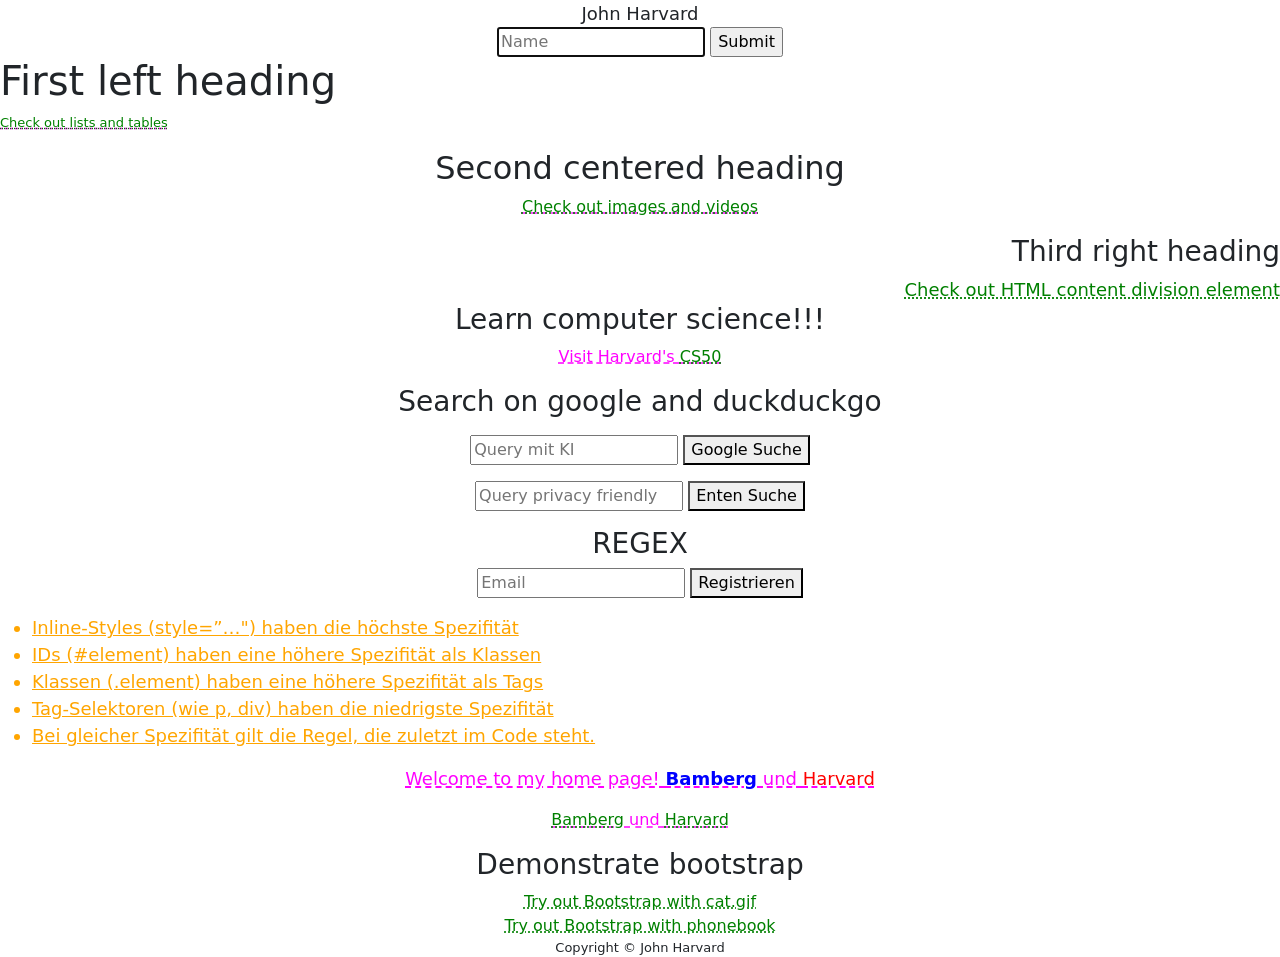
<file: index.html>
<!DOCTYPE html>
<html lang="de">

<head>
    <link href="https://cdn.jsdelivr.net/npm/bootstrap@5.3.3/dist/css/bootstrap.min.css" rel="stylesheet">
    <link href="style.css" rel="stylesheet">
    <link href="specificity.css" rel="stylesheet">
    <meta charset="UTF-8">
    <title>Hallo, Titel</title>
</head>

<body class="centered">
    <header class="large">
        John Harvard
    </header>

    <main class="medium">
        <form>
            <input autocomplete="off" autofocus id="eingabe" placeholder="Name" type="text">
            <input type="submit">
        </form>
        <script>

            function greet() {
                let name = document.querySelector('#eingabe').value;
                alert('hallo, ' + name);
                event.preventDefault();
            }

            let form = document.querySelector('form');
            form.addEventListener('submit', greet);

        </script>

        <h1 class="left">First left heading</h1>
        <p class="left small">
            <a href="./subpages/list-tables.html">Check out lists and tables</a>
        </p>

        <h2 class="centered">Second centered heading</h2>
        <p class="centered medium">
            <a href="subpages/images-videos.html">Check out images and videos</a>
        </p>

        <h3 class="right">Third right heading</h3>
        <div class="right large">
            <a href="./subpages/div.html">Check out HTML content division element</a>
        </div>
        <h3>Learn computer science!!!</h3>

        <p>
            Visit Harvard's <a href="https://cs50.harvard.edu/x/">CS50</a>
        </p>
        <h3>Search on google and duckduckgo</h3>

        <p>
        <form action="https://www.google.com/search" method="get">
            <input autocomplete="off" name="q" placeholder="Query mit KI" type="search">
            <button>Google Suche</button>
        </form>
        </p>

        <p>
        <form action=https://duckduckgo.com" method="get">
            <input autocomplete="off" autofocus name="q" placeholder="Query privacy friendly" type="search">
            <button>Enten Suche</button>
        </form>
        </p>

        <h3>REGEX</h3>
        <form>
            <input autocomplete="off" autofocus name="email" placeholder="Email" type="email"
                pattern=".+@.+\.uni-bamberg\.de">
            <button>Registrieren</button>
        </form>

        <p>
        <ul class="left large">
            <li>Inline-Styles (style=”…") haben die höchste Spezifität</li>
            <li>IDs (#element) haben eine höhere Spezifität als Klassen</li>
            <li>Klassen (.element) haben eine höhere Spezifität als Tags</li>
            <li>Tag-Selektoren (wie p, div) haben die niedrigste Spezifität</li>
            <li>Bei gleicher Spezifität gilt die Regel, die zuletzt im Code steht.</li>
        </ul>
        </p>

        <p class="large">
            Welcome to my home page!
            <a class="firsttwo bold red" id="bamberg" href="https://www.uni-bamberg.de/">Bamberg</a> und
            <a class="firsttwo red" href="https://www.harvard.edu/">Harvard</a>
        </p>
        <p>
            <a href="https://www.uni-bamberg.de/">Bamberg</a> und
            <a href="https://www.harvard.edu/">Harvard</a>
        </p>

        <h3>Demonstrate bootstrap</h3>
        <div>
            <a href="./subpages/bootstrap-demo.html">Try out Bootstrap with cat.gif</a>
        </div>
        <div>
            <a href="./subpages/bootstrap-phonebook.html">Try out Bootstrap with phonebook</a>
        </div>
    </main>

    <footer class="small">
        Copyright &#169; John Harvard
    </footer>

</body>

</html>
</file>
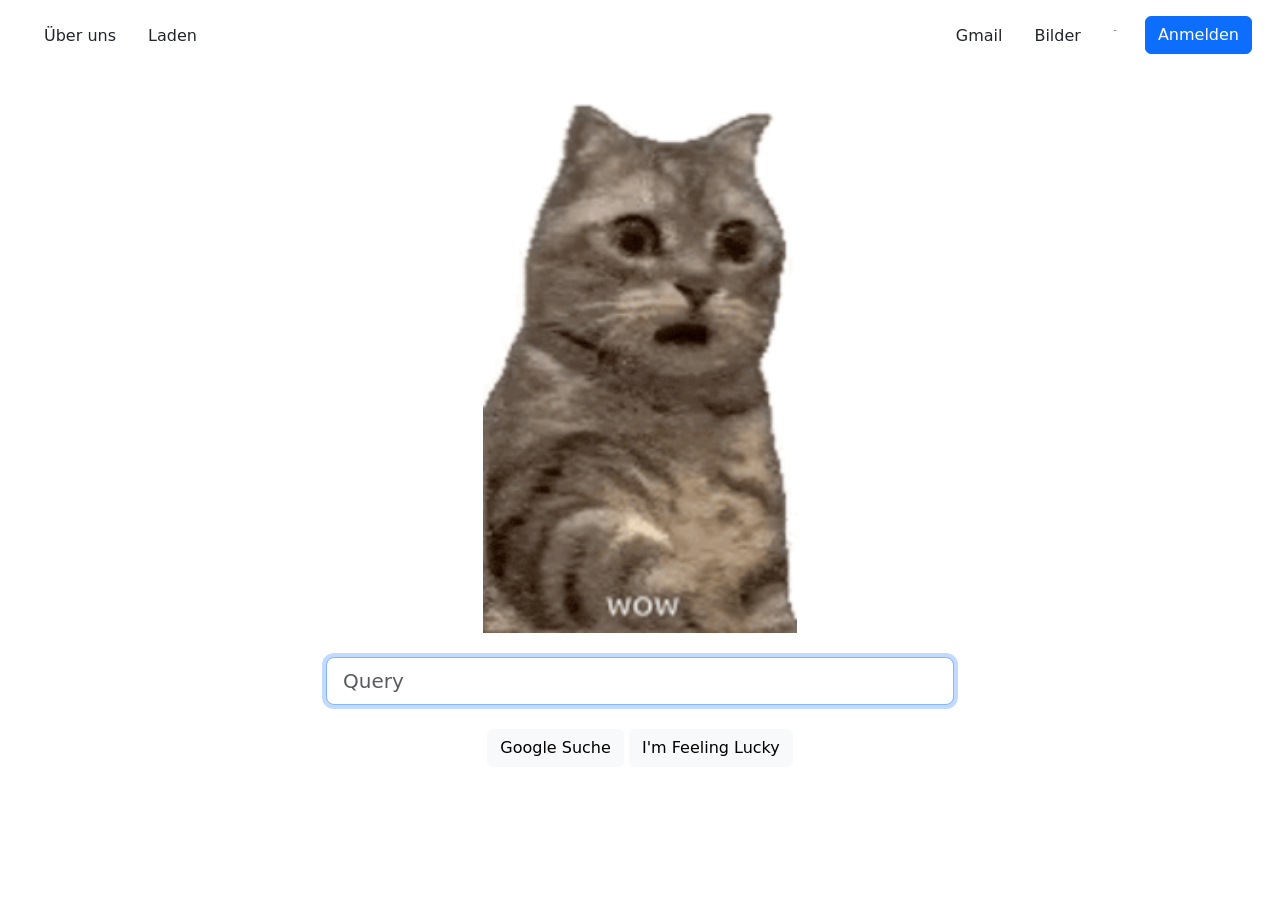
<file: subpages/bootstrap-demo.html>
<!DOCTYPE html>
<html lang="de">

<head>
    <link href="https://cdn.jsdelivr.net/npm/bootstrap@5.3.3/dist/css/bootstrap.min.css" rel="stylesheet">
    <meta charset="UTF-8">
    <title>Hallo, bootstrap with cat</title>
</head>

<body class="centered">

    <div class="container-fluid">

        <ul class="m-3 nav">
            <li class="nav-item">
                <a class="nav-link text-dark" href="https://about.google/">Über uns</a>
            </li>
            <li class="nav-item">
                <a class="nav-link text-dark" href="https://store.google.com/">Laden</a>
            </li>
            <li class="nav-item ms-auto">
                <a class="nav-link text-dark" href="https://www.google.com/gmail/">Gmail</a>
            </li>
            <li class="nav-item">
                <a class="nav-link text-dark" href="https://www.google.com/imghp">Bilder</a>
            </li>
            <li class="nav-item">
                <a class="nav-link text-dark" href="https://www.google.com/intl/en/about/products">
                    <svg xmlns="http://www.w3.org/2000/svg" width="16" height="16" fill="currentColor"
                        class="bi bi-grid-3x3-gap-fill" viewBox="0 0 16 16">
                        <path
                            d="M1 2a1 1 0 0 1 1-1h2a1 1 0 0 1 1v2a1 1 0 0 1-1 1H2a1 1 0 0 1-1-1V2zm5 0a1 1 0 0 1 1-1h2a1 1 0 0 1 1v2a1 1 0 0 1-1 1H7a1 1 0 0 1-1-1V2zm5 0a1 1 0 0 1 1-1h2a1 1 0 0 1 1v2a1 1 0 0 1-1 1h-2a1 1 0 0 1-1-1V2zM1 7a1 1 0 0 1 1-1h2a1 1 0 0 1 1v2a1 1 0 0 1-1 1H2a1 1 0 0 1-1-1V7zm5 0a1 1 0 0 1 1-1h2a1 1 0 0 1 1v2a1 1 0 0 1-1 1H7a1 1 0 0 1-1-1V7zm5 0a1 1 0 0 1 1-1h2a1 1 0 0 1 1v2a1 1 0 0 1-1 1h-2a1 1 0 0 1-1-1V7zM1 12a1 1 0 0 1 1-1h2a1 1 0 0 1 1v2a1 1 0 0 1-1 1H2a1 1 0 0 1-1-1v-2zm5 0a1 1 0 0 1-1h2a1 1 0 0 1 1v2a1 1 0 0 1-1 1H7a1 1 0 0 1-1-1v-2zm5 0a1 1 0 0 1-1h2a1 1 0 0 0 1 1v2a1 1 0 0 1-1 1h-2a1 1 0 0 1-1-1v-2z" />
                    </svg>
                </a>
            </li>
            <li class="nav-item">
                <a class="btn btn-primary" href="https://accounts.google.com/ServiceLogin" role="button">Anmelden</a>
            </li>
        </ul>

        <div class="text-center">

            <!-- https://knowyourmeme.com/memes/happy-cat -->
            <img alt="Happy Cat" class="img-fluid w-25" src="cat.gif">

            <form action="https://www.google.com/search" class="mt-4" method="get">
                <input autocomplete="off" autofocus class="form-control form-control-lg mb-4 mx-auto w-50" name="q"
                    placeholder="Query" type="search">
                <button class="btn btn-light">Google Suche</button>
                <button class="btn btn-light" name="btnI">I'm Feeling Lucky</button>
            </form>

        </div>

    </div>

</body>

</html>
</file>
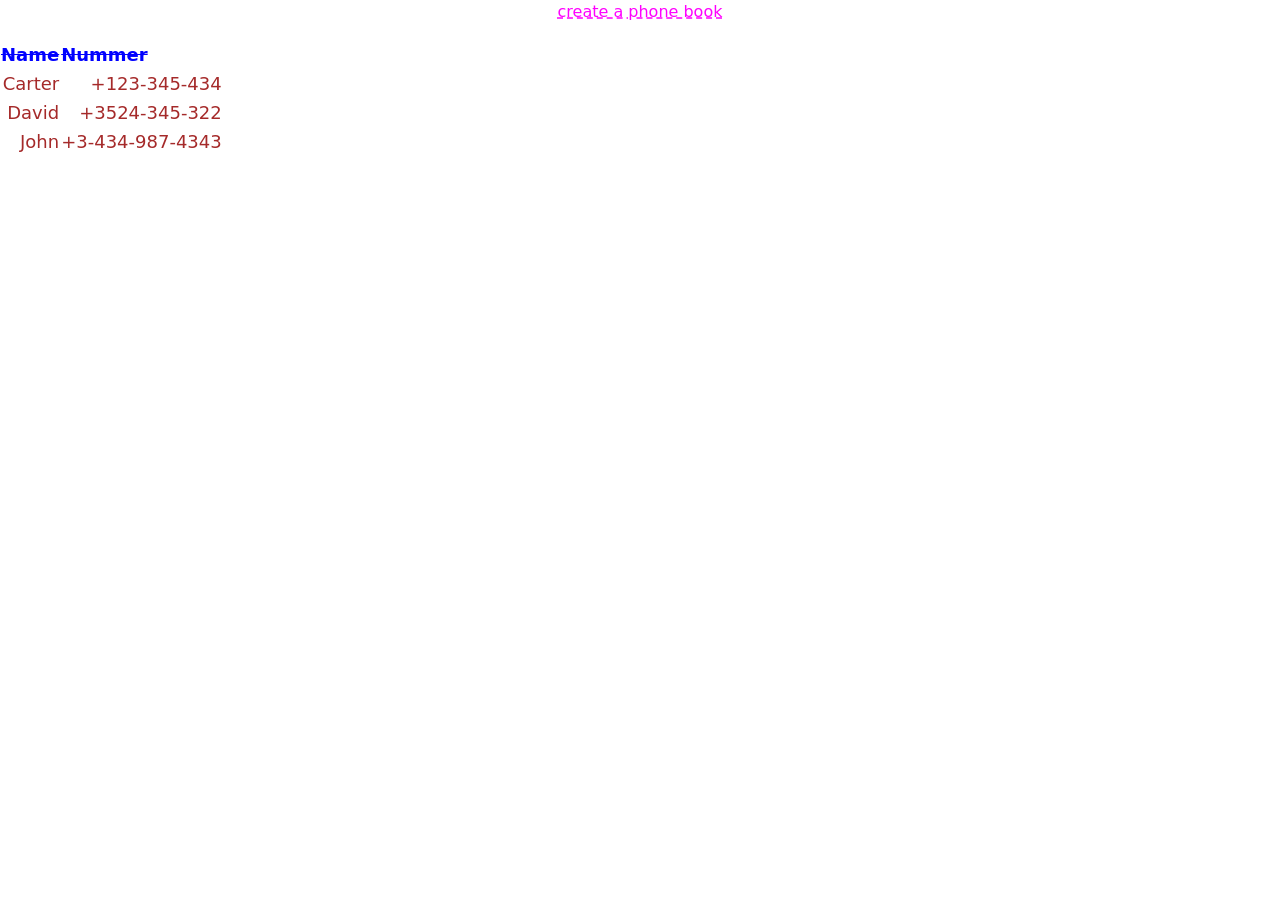
<file: subpages/bootstrap-phonebook.html>
<!DOCTYPE html>
<html lang="de">

<head>
    <link href="https://cdn.jsdelivr.net/npm/bootstrap@5.3.3/dist/css/bootstrap.min.css" rel="stylesheet">
    <link href="../style.css" rel="stylesheet">
    <link href="../specificity.css" rel="stylesheet">
    <meta charset="UTF-8">
    <title>Hallo, bootstrap</title>
</head>

<body class="centered">

    <p>
        create a phone book
    </p>

    <table class="large" id="bamberg">
        <thead>
            <tr>
                <th>Name</th>
                <th>Nummer</th>
            </tr>
        </thead>
        <tbody>
            <tr>
                <td>Carter</td>
                <td>+123-345-434</td>
            </tr>
            <tr>
                <td>David</td>
                <td>+3524-345-322</td>
            </tr>
            <tr>
                <td>John</td>
                <td>+3-434-987-4343</td>
            </tr>
        </tbody>
    </table>

</body>

</html>
</file>
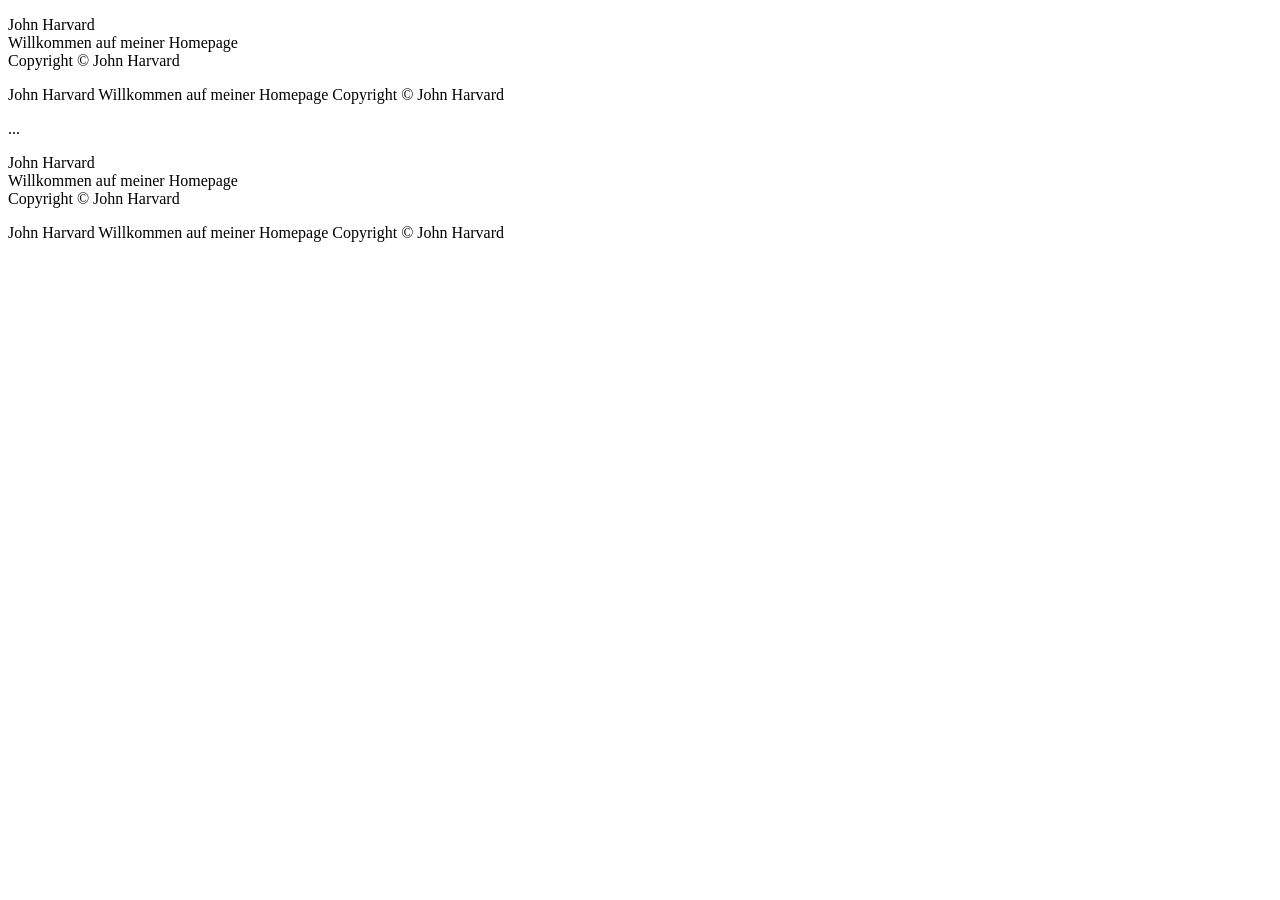
<file: subpages/div.html>
<!DOCTYPE html>
<html lang="de">

<head>
    <title>css</title>
</head>

<body>

    <p>
    <div>
        John Harvard
    </div>

    <div>
        Willkommen auf meiner Homepage
    </div>

    <div>
        Copyright &#169; John Harvard
    </div>
    </p>

    <div>
        John Harvard
        Willkommen auf meiner Homepage
        Copyright &#169; John Harvard
    </div>

    <p>...</p>

    <div>
        <div>
            John Harvard
        </div>
        <div>
            Willkommen auf meiner Homepage
        </div>
        <div>
            Copyright &#169; John Harvard
        </div>

    </div>

    <p>
        John Harvard
        Willkommen auf meiner Homepage
        Copyright &#169; John Harvard
    </p>

</body>

</html>
</file>
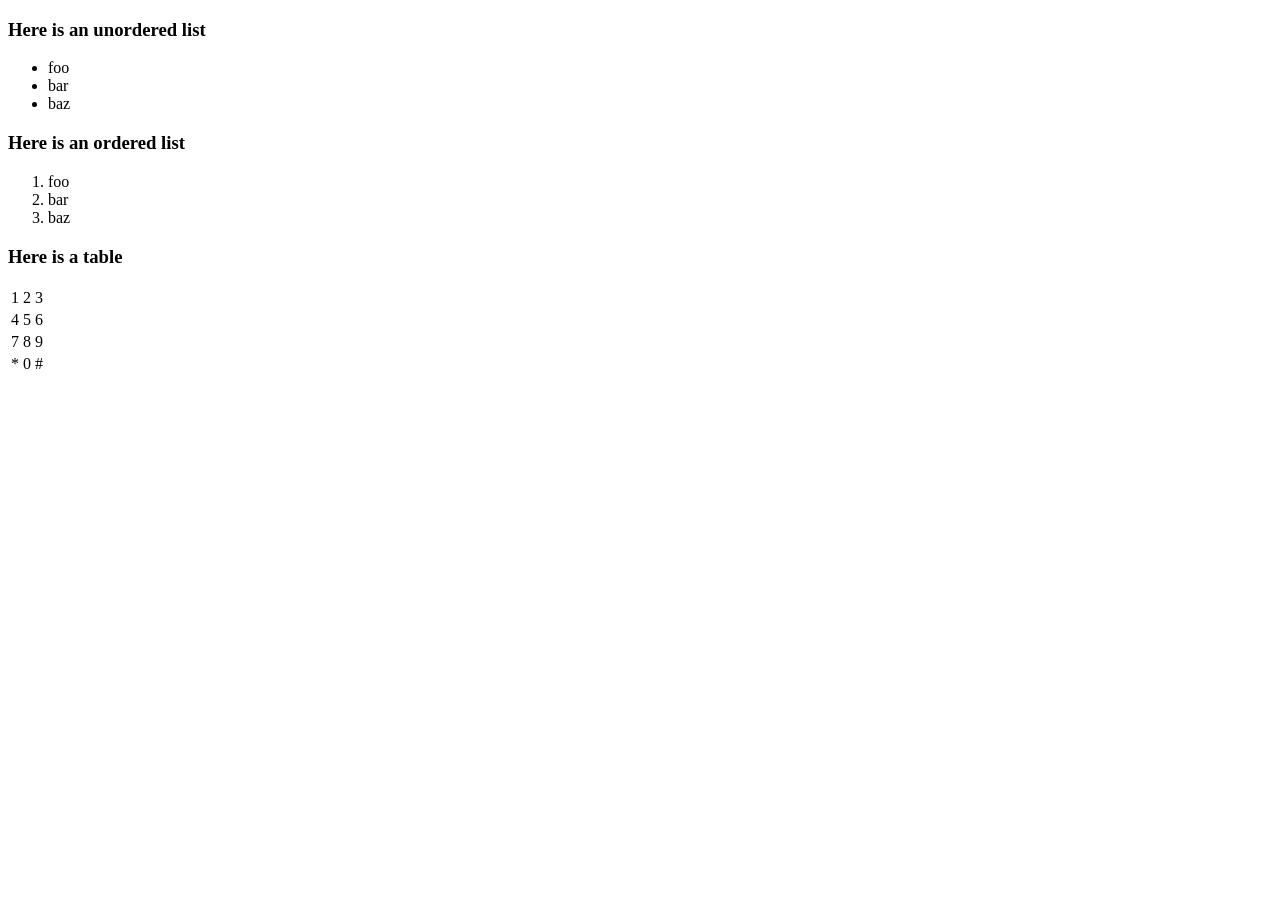
<file: subpages/list-tables.html>
<!DOCTYPE html>
<html lang="de">

<head>
    <meta charset="UTF-u">
    <title>List and tables</title>
</head>

<body>
    <h3>Here is an unordered list</h3>
    <ul>
        <li>foo</li>
        <li>bar</li>
        <li>baz</li>
    </ul>
    <h3>Here is an ordered list</h3>
    <ol>
        <li>foo</li>
        <li>bar</li>
        <li>baz</li>
    </ol>
    <h3>Here is a table</h3>
    <table>
        <tr>
            <td>1</td>
            <td>2</td>
            <td>3</td>
        </tr>
        <tr>
            <td>4</td>
            <td>5</td>
            <td>6</td>
        </tr>
        <tr>
            <td>7</td>
            <td>8</td>
            <td>9</td>
        </tr>
        <tr>
            <td>*</td>
            <td>0</td>
            <td>#</td>
        </tr>
    </table>
</body>

</html>
</file>
<file: style.css>
.centered {
    text-align: center;
}

.right {
    text-align: right;
}

.left {
    text-align: left;
}

.large {
    font-size: large;
}

.medium {
    font-size: medium;
}

.small {
    font-size: small;
}
</file>
<file: specificity.css>
td {
    text-align: right;
    color: brown;
}

thead {
    text-decoration: line-through;
    text-align: left;
}

a {
    color: green;
    text-decoration: underline dotted;
}

p {
    color: magenta;
    text-decoration: underline dashed
}

li {
    color: orange;
    text-decoration: underline;
}

#bamberg {
    color: blue;
}

.firsttwo {
    text-decoration: none;
}

.bold {
    font-weight: bold;
}

.red {
    color: red;
}
</file>
